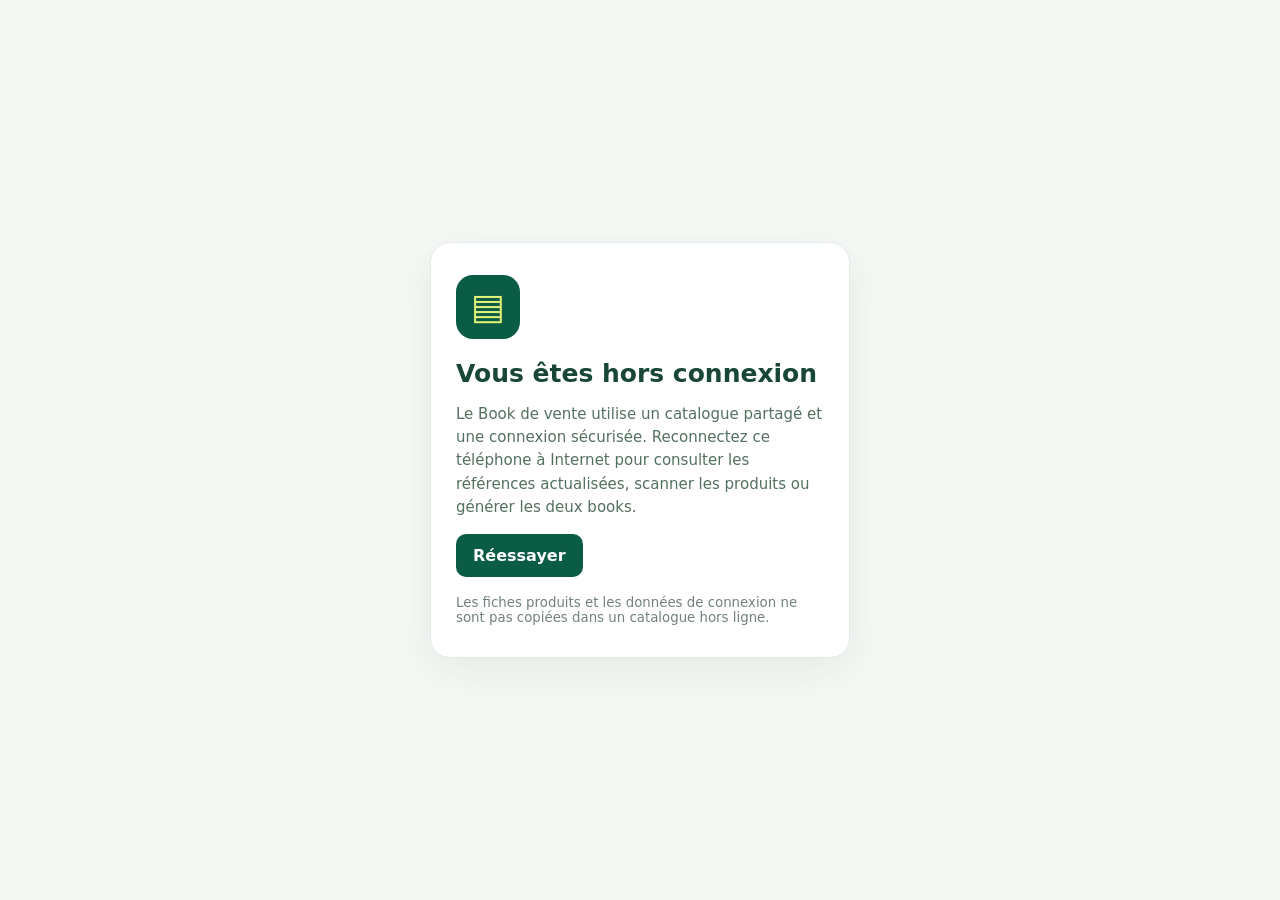
<file: offline.html>
<!doctype html>
<html lang="fr"><head><meta charset="utf-8"><meta name="viewport" content="width=device-width,initial-scale=1,viewport-fit=cover">
<meta name="theme-color" content="#0a5c45"><title>Hors connexion · Book de vente Calais</title>
<style>
:root{font-family:system-ui,-apple-system,BlinkMacSystemFont,"Segoe UI",sans-serif;color:#194735;background:#f5f8f5}
*{box-sizing:border-box}body{margin:0;min-height:100dvh;display:grid;place-items:center;padding:25px}
main{max-width:420px;background:white;border:1px solid #e1ebe4;border-radius:20px;padding:32px 25px;box-shadow:0 12px 40px #18412b12}
.symbol{display:grid;place-items:center;background:#0a5c45;color:#e4f376;width:64px;height:64px;border-radius:17px;font-size:36px}
h1{font-size:25px;margin:20px 0 8px}p{line-height:1.55;color:#537060;font-size:15px}
a{display:inline-block;background:#0a5c45;color:#fff;border-radius:10px;padding:12px 17px;text-decoration:none;font-weight:800}
small{display:block;margin-top:18px;color:#718378}
</style></head><body><main><div class="symbol" aria-hidden="true">▤</div>
<h1>Vous êtes hors connexion</h1>
<p>Le Book de vente utilise un catalogue partagé et une connexion sécurisée. Reconnectez ce téléphone à Internet pour consulter les références actualisées, scanner les produits ou générer les deux books.</p>
<a href="./">Réessayer</a>
<small>Les fiches produits et les données de connexion ne sont pas copiées dans un catalogue hors ligne.</small>
</main></body></html>
</file>
